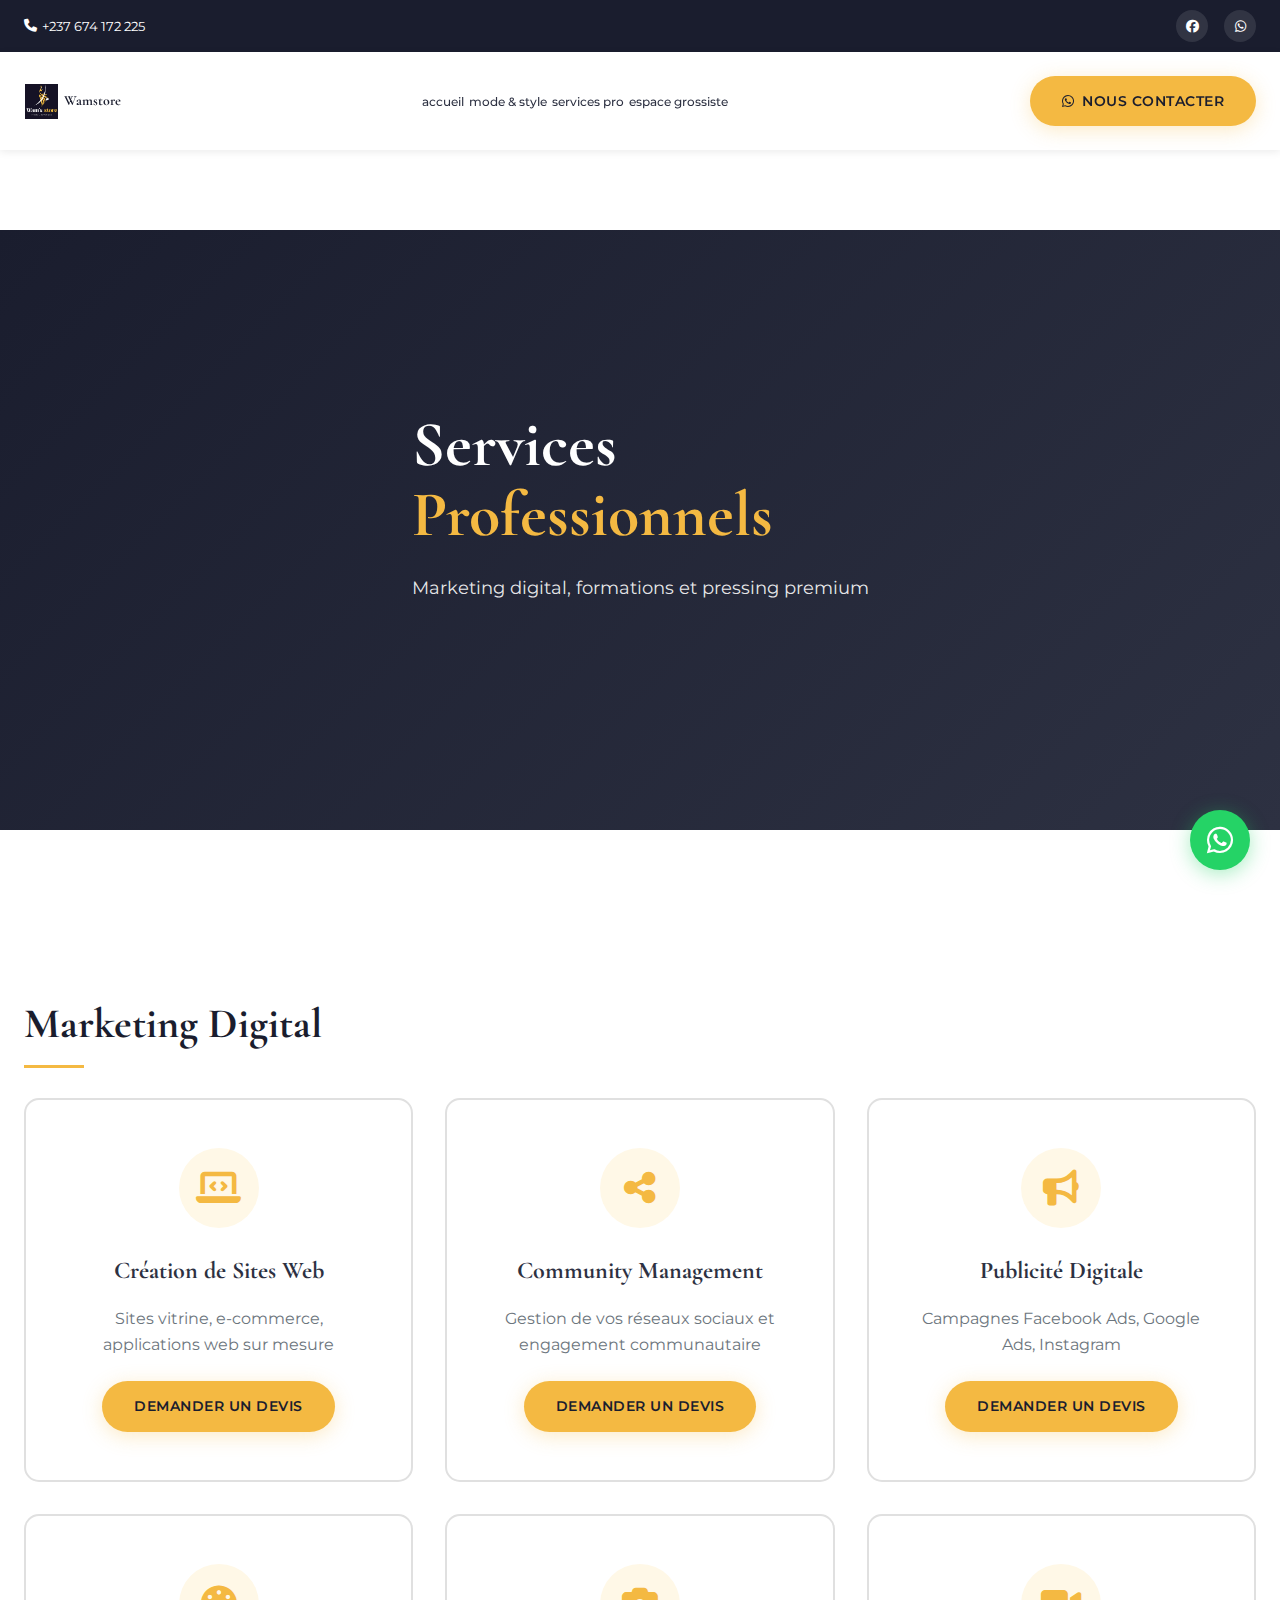
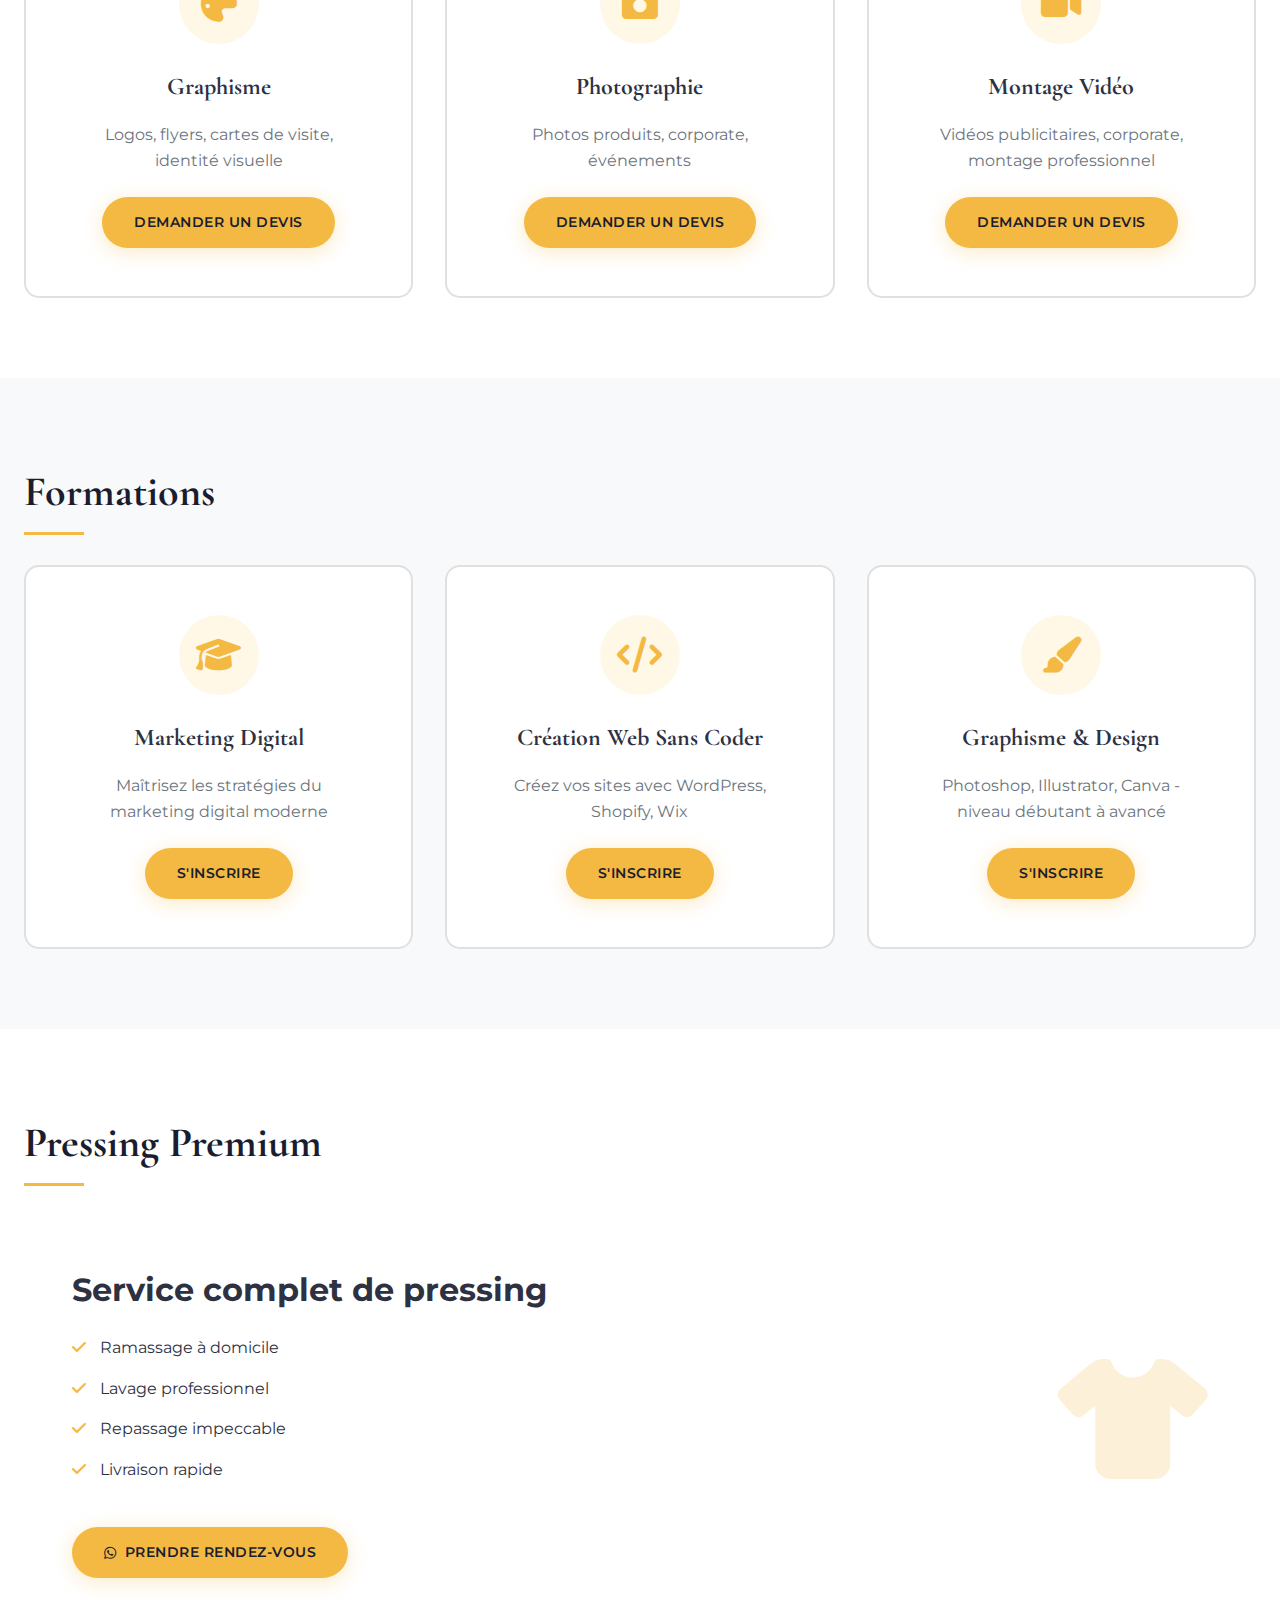
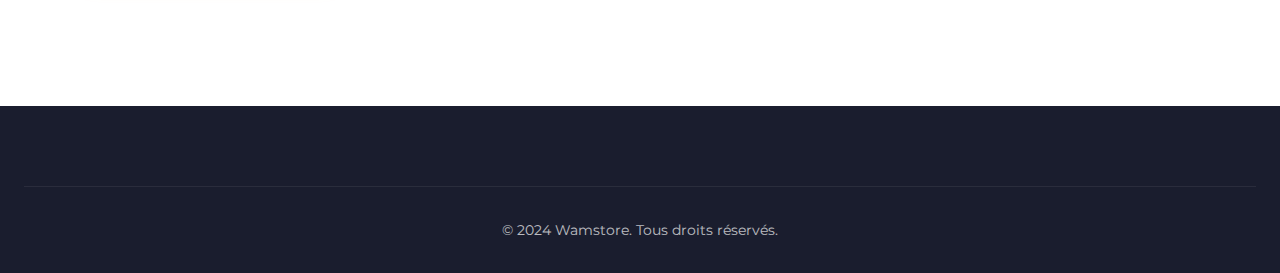
<file: services.html>
<!DOCTYPE html>
<html lang="fr">
<head>
    <meta charset="UTF-8">
    <meta name="viewport" content="width=device-width, initial-scale=1.0">
    <title>Services Professionnels - Wamstore</title>
    <link rel="stylesheet" href="css/style.css">
    <link href="https://fonts.googleapis.com/css2?family=Cormorant+Garamond:wght@300;400;500;600;700&family=Montserrat:wght@300;400;500;600;700;800&display=swap" rel="stylesheet">
    <link rel="stylesheet" href="https://cdnjs.cloudflare.com/ajax/libs/font-awesome/6.4.0/css/all.min.css">
</head>
<body>
    <!-- Header simplifié - copier depuis index.html -->
    <div class="top-bar">
        <div class="container">
            <div class="top-bar-content">
                <div class="top-left">
                    <a href="tel:+237674172225"><i class="fas fa-phone"></i> +237 674 172 225</a>
                </div>
                <div class="top-right">
                    <a href="https://www.facebook.com/Wamsstore.Officiel/" target="_blank"><i class="fab fa-facebook"></i></a>
                    <a href="https://wa.me/237674172225" target="_blank"><i class="fab fa-whatsapp"></i></a>
                </div>
            </div>
        </div>
    </div>

    <header class="header">
        <div class="container">
            <div class="header-content">
                <div class="logo">
                    <a href="index.html">
                        <img src="images/logo.jpg" alt="Wamstore Logo">
                        <span class="logo-text">Wamstore</span>
                    </a>
                </div>
                <nav class="main-nav">
                    <ul>
                        <li><a href="index.html">Accueil</a></li>
                        <li><a href="mode.html">Mode & Style</a></li>
                        <li><a href="services.html" class="active">Services Pro</a></li>
                        <li><a href="wholesale.html">Espace Grossiste</a></li>
                    </ul>
                </nav>
                <a href="https://wa.me/237674172225" class="btn btn-primary" target="_blank">
                    <i class="fab fa-whatsapp"></i> Nous contacter
                </a>
            </div>
        </div>
    </header>

    <!-- Services Hero -->
    <section class="hero" style="min-height: 400px;">
        <div class="hero-slide active">
            <div class="hero-bg" style="background: linear-gradient(135deg, #1a1d2e 0%, #2d3142 100%);"></div>
            <div class="container">
                <div class="hero-content">
                    <h1 class="hero-title">Services<br><span class="highlight">Professionnels</span></h1>
                    <p class="hero-description">Marketing digital, formations et pressing premium</p>
                </div>
            </div>
        </div>
    </section>

    <!-- Marketing Digital -->
    <section id="marketing" style="padding: 80px 0;">
        <div class="container">
            <h2 class="section-title">Marketing Digital</h2>
            <div class="services-grid" style="margin-top: 40px;">
                <div class="service-card">
                    <div class="service-icon"><i class="fas fa-laptop-code"></i></div>
                    <h3>Création de Sites Web</h3>
                    <p>Sites vitrine, e-commerce, applications web sur mesure</p>
                    <a href="https://wa.me/237674172225" class="btn btn-primary">Demander un devis</a>
                </div>
                <div class="service-card">
                    <div class="service-icon"><i class="fas fa-share-alt"></i></div>
                    <h3>Community Management</h3>
                    <p>Gestion de vos réseaux sociaux et engagement communautaire</p>
                    <a href="https://wa.me/237674172225" class="btn btn-primary">Demander un devis</a>
                </div>
                <div class="service-card">
                    <div class="service-icon"><i class="fas fa-bullhorn"></i></div>
                    <h3>Publicité Digitale</h3>
                    <p>Campagnes Facebook Ads, Google Ads, Instagram</p>
                    <a href="https://wa.me/237674172225" class="btn btn-primary">Demander un devis</a>
                </div>
                <div class="service-card">
                    <div class="service-icon"><i class="fas fa-palette"></i></div>
                    <h3>Graphisme</h3>
                    <p>Logos, flyers, cartes de visite, identité visuelle</p>
                    <a href="https://wa.me/237674172225" class="btn btn-primary">Demander un devis</a>
                </div>
                <div class="service-card">
                    <div class="service-icon"><i class="fas fa-camera"></i></div>
                    <h3>Photographie</h3>
                    <p>Photos produits, corporate, événements</p>
                    <a href="https://wa.me/237674172225" class="btn btn-primary">Demander un devis</a>
                </div>
                <div class="service-card">
                    <div class="service-icon"><i class="fas fa-video"></i></div>
                    <h3>Montage Vidéo</h3>
                    <p>Vidéos publicitaires, corporate, montage professionnel</p>
                    <a href="https://wa.me/237674172225" class="btn btn-primary">Demander un devis</a>
                </div>
            </div>
        </div>
    </section>

    <!-- Formations -->
    <section id="formation" style="padding: 80px 0; background: #f8f9fa;">
        <div class="container">
            <h2 class="section-title">Formations</h2>
            <div class="services-grid" style="margin-top: 40px;">
                <div class="service-card">
                    <div class="service-icon"><i class="fas fa-graduation-cap"></i></div>
                    <h3>Marketing Digital</h3>
                    <p>Maîtrisez les stratégies du marketing digital moderne</p>
                    <a href="https://wa.me/237674172225" class="btn btn-primary">S'inscrire</a>
                </div>
                <div class="service-card">
                    <div class="service-icon"><i class="fas fa-code"></i></div>
                    <h3>Création Web Sans Coder</h3>
                    <p>Créez vos sites avec WordPress, Shopify, Wix</p>
                    <a href="https://wa.me/237674172225" class="btn btn-primary">S'inscrire</a>
                </div>
                <div class="service-card">
                    <div class="service-icon"><i class="fas fa-paint-brush"></i></div>
                    <h3>Graphisme & Design</h3>
                    <p>Photoshop, Illustrator, Canva - niveau débutant à avancé</p>
                    <a href="https://wa.me/237674172225" class="btn btn-primary">S'inscrire</a>
                </div>
            </div>
        </div>
    </section>

    <!-- Pressing -->
    <section id="pressing" style="padding: 80px 0;">
        <div class="container">
            <h2 class="section-title">Pressing Premium</h2>
            <div class="wholesale-content" style="margin-top: 40px;">
                <div class="wholesale-text">
                    <h3 style="font-size: 32px; margin-bottom: 20px;">Service complet de pressing</h3>
                    <ul style="list-style: none; padding: 0;">
                        <li style="margin-bottom: 15px;"><i class="fas fa-check" style="color: var(--primary-color); margin-right: 10px;"></i> Ramassage à domicile</li>
                        <li style="margin-bottom: 15px;"><i class="fas fa-check" style="color: var(--primary-color); margin-right: 10px;"></i> Lavage professionnel</li>
                        <li style="margin-bottom: 15px;"><i class="fas fa-check" style="color: var(--primary-color); margin-right: 10px;"></i> Repassage impeccable</li>
                        <li style="margin-bottom: 15px;"><i class="fas fa-check" style="color: var(--primary-color); margin-right: 10px;"></i> Livraison rapide</li>
                    </ul>
                    <a href="https://wa.me/237674172225" class="btn btn-primary" style="margin-top: 30px;">
                        <i class="fab fa-whatsapp"></i> Prendre rendez-vous
                    </a>
                </div>
                <div class="wholesale-icon">
                    <i class="fas fa-tshirt"></i>
                </div>
            </div>
        </div>
    </section>

    <!-- Footer -->
    <footer class="footer">
        <div class="container">
            <div class="footer-bottom">
                <p>&copy; 2024 Wamstore. Tous droits réservés.</p>
            </div>
        </div>
    </footer>

    <a href="https://wa.me/237674172225" class="whatsapp-float" target="_blank">
        <i class="fab fa-whatsapp"></i>
    </a>
</body>
</html>
</file>
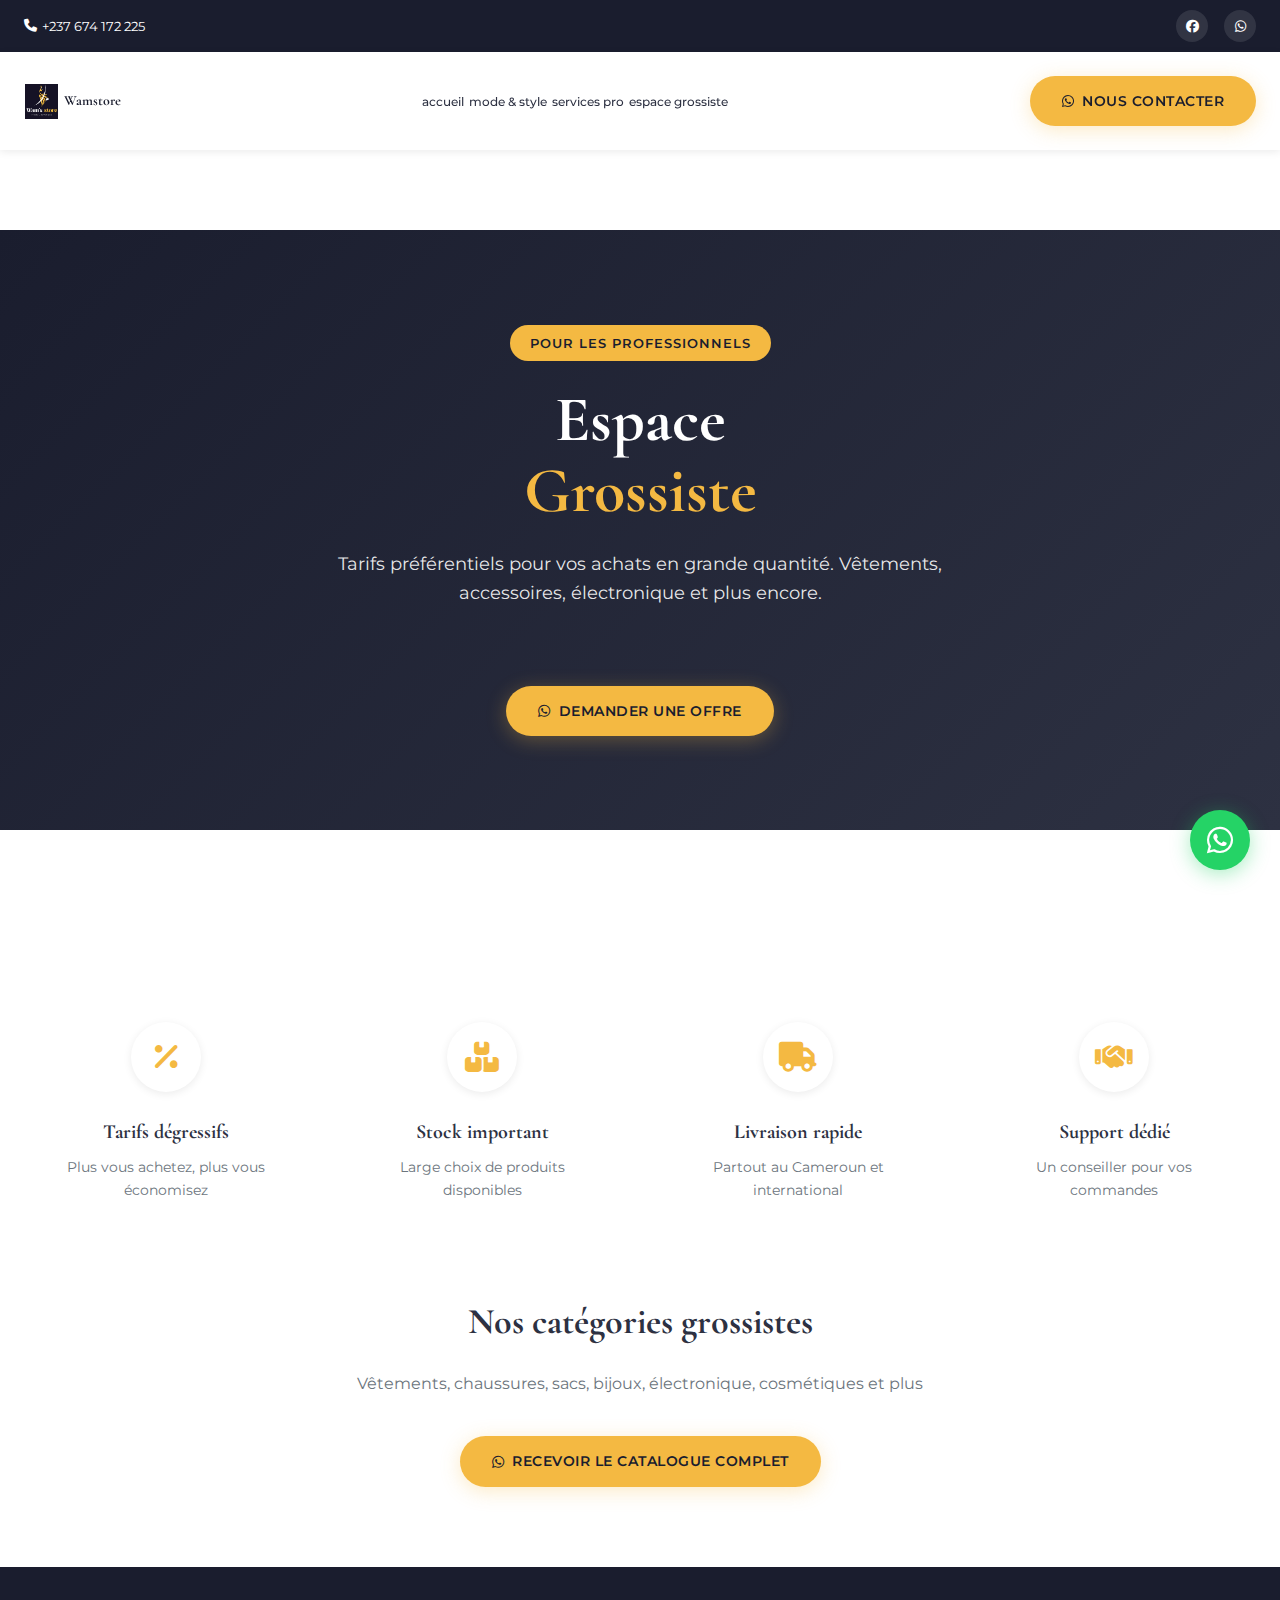
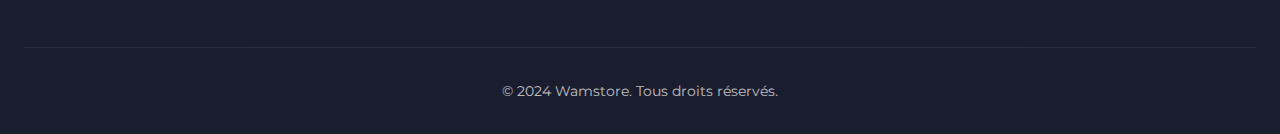
<file: wholesale.html>
<!DOCTYPE html>
<html lang="fr">
<head>
    <meta charset="UTF-8">
    <meta name="viewport" content="width=device-width, initial-scale=1.0">
    <title>Espace Grossiste - Wamstore</title>
    <link rel="stylesheet" href="css/style.css">
    <link href="https://fonts.googleapis.com/css2?family=Cormorant+Garamond:wght@300;400;500;600;700&family=Montserrat:wght@300;400;500;600;700;800&display=swap" rel="stylesheet">
    <link rel="stylesheet" href="https://cdnjs.cloudflare.com/ajax/libs/font-awesome/6.4.0/css/all.min.css">
</head>
<body>
    <div class="top-bar">
        <div class="container">
            <div class="top-bar-content">
                <div class="top-left">
                    <a href="tel:+237674172225"><i class="fas fa-phone"></i> +237 674 172 225</a>
                </div>
                <div class="top-right">
                    <a href="https://www.facebook.com/Wamsstore.Officiel/" target="_blank"><i class="fab fa-facebook"></i></a>
                    <a href="https://wa.me/237674172225" target="_blank"><i class="fab fa-whatsapp"></i></a>
                </div>
            </div>
        </div>
    </div>

    <header class="header">
        <div class="container">
            <div class="header-content">
                <div class="logo">
                    <a href="index.html">
                        <img src="images/logo.jpg" alt="Wamstore Logo">
                        <span class="logo-text">Wamstore</span>
                    </a>
                </div>
                <nav class="main-nav">
                    <ul>
                        <li><a href="index.html">Accueil</a></li>
                        <li><a href="mode.html">Mode & Style</a></li>
                        <li><a href="services.html">Services Pro</a></li>
                        <li><a href="wholesale.html" class="active">Espace Grossiste</a></li>
                    </ul>
                </nav>
                <a href="https://wa.me/237674172225" class="btn btn-primary" target="_blank">
                    <i class="fab fa-whatsapp"></i> Nous contacter
                </a>
            </div>
        </div>
    </header>

    <section class="hero" style="min-height: 500px;">
        <div class="hero-slide active">
            <div class="hero-bg" style="background: linear-gradient(135deg, #1a1d2e 0%, #2d3142 100%);"></div>
            <div class="container">
                <div class="hero-content" style="max-width: 700px; text-align: center; margin: 0 auto;">
                    <span class="hero-label">Pour les professionnels</span>
                    <h1 class="hero-title">Espace<br><span class="highlight">Grossiste</span></h1>
                    <p class="hero-description">Tarifs préférentiels pour vos achats en grande quantité. Vêtements, accessoires, électronique et plus encore.</p>
                    <a href="https://wa.me/237674172225?text=Bonjour%2C%20je%20suis%20intéressé%20par%20vos%20tarifs%20grossiste" class="btn btn-primary" target="_blank" style="margin-top: 30px;">
                        <i class="fab fa-whatsapp"></i> Demander une offre
                    </a>
                </div>
            </div>
        </div>
    </section>

    <section style="padding: 80px 0;">
        <div class="container">
            <div class="why-us-grid">
                <div class="why-item">
                    <div class="why-icon"><i class="fas fa-percent"></i></div>
                    <h3>Tarifs dégressifs</h3>
                    <p>Plus vous achetez, plus vous économisez</p>
                </div>
                <div class="why-item">
                    <div class="why-icon"><i class="fas fa-boxes"></i></div>
                    <h3>Stock important</h3>
                    <p>Large choix de produits disponibles</p>
                </div>
                <div class="why-item">
                    <div class="why-icon"><i class="fas fa-truck"></i></div>
                    <h3>Livraison rapide</h3>
                    <p>Partout au Cameroun et international</p>
                </div>
                <div class="why-item">
                    <div class="why-icon"><i class="fas fa-handshake"></i></div>
                    <h3>Support dédié</h3>
                    <p>Un conseiller pour vos commandes</p>
                </div>
            </div>

            <div style="text-align: center; margin-top: 60px;">
                <h2 style="font-family: var(--font-heading); font-size: 36px; margin-bottom: 20px;">Nos catégories grossistes</h2>
                <p style="color: var(--text-light); margin-bottom: 40px;">Vêtements, chaussures, sacs, bijoux, électronique, cosmétiques et plus</p>
                <a href="https://wa.me/237674172225?text=Bonjour%2C%20je%20voudrais%20recevoir%20votre%20catalogue%20grossiste" class="btn btn-primary" target="_blank">
                    <i class="fab fa-whatsapp"></i> Recevoir le catalogue complet
                </a>
            </div>
        </div>
    </section>

    <footer class="footer">
        <div class="container">
            <div class="footer-bottom">
                <p>&copy; 2024 Wamstore. Tous droits réservés.</p>
            </div>
        </div>
    </footer>

    <a href="https://wa.me/237674172225" class="whatsapp-float" target="_blank">
        <i class="fab fa-whatsapp"></i>
    </a>
</body>
</html>
</file>
<file: css/style.css>
/* ============================================
   WAMSTORE - E-COMMERCE STYLESHEET
   Design inspiré des meilleurs sites e-commerce
   Charte: Bleu marine #1a1d2e + Or #f4b942
   ============================================ */

/* CSS Variables */
:root {
    --primary-color: #f4b942;
    --secondary-color: #1a1d2e;
    --dark-navy: #0f1117;
    --light-gold: #fff8e7;
    --text-dark: #2d3142;
    --text-light: #6c757d;
    --white: #ffffff;
    --light-bg: #f8f9fa;
    --border-color: #e0e0e0;
    
    /* Typography */
    --font-heading: 'Cormorant Garamond', serif;
    --font-body: 'Montserrat', sans-serif;
    
    /* Spacing */
    --spacing-xs: 0.5rem;
    --spacing-sm: 1rem;
    --spacing-md: 1.5rem;
    --spacing-lg: 2rem;
    --spacing-xl: 3rem;
    --spacing-xxl: 5rem;
    
    /* Transitions */
    --transition-fast: 0.2s ease;
    --transition-normal: 0.3s ease;
    --transition-slow: 0.5s ease;
    
    /* Shadows */
    --shadow-sm: 0 2px 8px rgba(0,0,0,0.08);
    --shadow-md: 0 4px 16px rgba(0,0,0,0.12);
    --shadow-lg: 0 8px 32px rgba(0,0,0,0.16);
    --shadow-gold: 0 4px 20px rgba(244,185,66,0.3);
}

/* Reset & Base Styles */
* {
    margin: 0;
    padding: 0;
    box-sizing: border-box;
}

html {
    scroll-behavior: smooth;
}

body {
    font-family: var(--font-body);
    font-size: 16px;
    line-height: 1.6;
    color: var(--text-dark);
    background-color: var(--white);
    overflow-x: hidden;
}

img {
    max-width: 100%;
    height: auto;
    display: block;
}

a {
    text-decoration: none;
    color: inherit;
    transition: var(--transition-normal);
}

ul {
    list-style: none;
}

button {
    cursor: pointer;
    border: none;
    background: none;
    font-family: inherit;
}

input, textarea, select {
    font-family: inherit;
    font-size: inherit;
}

/* Container */
.container {
    max-width: 1400px;
    margin: 0 auto;
    padding: 0 var(--spacing-md);
}

/* Language Switcher */
.lang-switcher {
    position: fixed;
    top: 20px;
    right: 20px;
    z-index: 1000;
    display: flex;
    gap: 5px;
    background: var(--white);
    border-radius: 25px;
    padding: 5px;
    box-shadow: var(--shadow-md);
}

.lang-btn {
    padding: 8px 16px;
    border-radius: 20px;
    font-size: 12px;
    font-weight: 600;
    color: var(--text-dark);
    transition: var(--transition-fast);
}

.lang-btn.active {
    background: var(--primary-color);
    color: var(--secondary-color);
}

.lang-btn:hover:not(.active) {
    background: var(--light-bg);
}

/* Top Bar */
.top-bar {
    background: var(--secondary-color);
    color: var(--white);
    font-size: 13px;
    padding: 10px 0;
}

.top-bar-content {
    display: flex;
    justify-content: space-between;
    align-items: center;
}

.top-left {
    display: flex;
    align-items: center;
    gap: var(--spacing-md);
}

.top-left a {
    display: flex;
    align-items: center;
    gap: 5px;
}

.top-left a:hover {
    color: var(--primary-color);
}

.top-left .separator {
    color: rgba(255,255,255,0.3);
}

.top-right {
    display: flex;
    gap: var(--spacing-sm);
}

.top-right a {
    display: flex;
    align-items: center;
    justify-content: center;
    width: 32px;
    height: 32px;
    border-radius: 50%;
    background: rgba(255,255,255,0.1);
    transition: var(--transition-fast);
}

.top-right a:hover {
    background: var(--primary-color);
    transform: translateY(-2px);
}

/* Header */
.header {
    background: var(--white);
    box-shadow: var(--shadow-sm);
    position: sticky;
    top: 0;
    z-index: 999;
}

.header-content {
    display: flex;
    align-items: center;
    justify-content: space-between;
    padding: var(--spacing-md) 0;
    gap: var(--spacing-lg);
}

/* Logo */
.logo a {
    display: flex;
    align-items: center;
    gap: 5px;
}

.logo img {
    width: 35px;
    height: 35px;
    object-fit: contain;
}

.logo-text {
    font-family: var(--font-heading);
    font-size: 14px;
    font-weight: 700;
    color: var(--secondary-color);
}

/* Navigation */
.main-nav ul {
    display: flex;
    flex-wrap: nowrap;
    gap: 5px;
    align-items: center;
}

.main-nav a {
    font-weight: 500;
    font-size: 12px;
    text-transform: lowercase;
    white-space: nowrap;
    letter-spacing: 0px;
    padding: 5px 0;
    position: relative;
}

.main-nav a::after {
    content: '';
    position: absolute;
    bottom: 0;
    left: 0;
    width: 0;
    height: 2px;
    background: var(--primary-color);
    transition: var(--transition-normal);
}

.main-nav a:hover::after {
    width: 100%;
}

.main-nav .wholesale-link {
    color: var(--primary-color);
    font-weight: 600;
}

/* Mega Menu */
.has-submenu {
    position: relative;
}

.mega-menu {
    position: absolute;
    top: 100%;
    left: -50%;
    background: var(--white);
    box-shadow: var(--shadow-lg);
    padding: var(--spacing-lg);
    min-width: 600px;
    opacity: 0;
    visibility: hidden;
    transform: translateY(20px);
    transition: all var(--transition-normal);
    border-top: 3px solid var(--primary-color);
}

.has-submenu:hover .mega-menu {
    opacity: 1;
    visibility: visible;
    transform: translateY(0);
}

.mega-menu-content {
    display: grid;
    grid-template-columns: repeat(4, 1fr);
    gap: var(--spacing-lg);
}

.mega-col h3 {
    font-family: var(--font-heading);
    font-size: 18px;
    margin-bottom: var(--spacing-sm);
    color: var(--secondary-color);
}

.mega-col ul {
    display: flex;
    flex-direction: column;
    gap: 8px;
}

.mega-col a {
    font-size: 14px;
    color: var(--text-light);
    text-transform: none;
    letter-spacing: normal;
}

.mega-col a:hover {
    color: var(--primary-color);
    padding-left: 8px;
}

/* Header Actions */
.header-actions {
    display: flex;
    align-items: center;
    gap: var(--spacing-md);
}

.search-box {
    display: flex;
    background: var(--light-bg);
    border-radius: 25px;
    overflow: hidden;
    max-width: 300px;
}

.search-box input {
    border: none;
    background: transparent;
    padding: 10px 20px;
    flex: 1;
    outline: none;
    font-size: 14px;
}

.search-box button {
    padding: 10px 20px;
    background: var(--primary-color);
    color: var(--secondary-color);
    transition: var(--transition-fast);
}

.search-box button:hover {
    background: var(--secondary-color);
    color: var(--primary-color);
}

.cart-btn {
    position: relative;
    width: 45px;
    height: 45px;
    border-radius: 50%;
    background: var(--secondary-color);
    color: var(--white);
    display: flex;
    align-items: center;
    justify-content: center;
    font-size: 18px;
    transition: var(--transition-fast);
}

.cart-btn:hover {
    background: var(--primary-color);
    color: var(--secondary-color);
    transform: scale(1.05);
}

.cart-count {
    position: absolute;
    top: -5px;
    right: -5px;
    background: var(--primary-color);
    color: var(--secondary-color);
    width: 22px;
    height: 22px;
    border-radius: 50%;
    display: flex;
    align-items: center;
    justify-content: center;
    font-size: 11px;
    font-weight: 700;
}

.mobile-menu-btn {
    display: none;
    width: 45px;
    height: 45px;
    border-radius: 50%;
    background: var(--secondary-color);
    color: var(--white);
    font-size: 18px;
}

/* Mobile Menu */
.mobile-menu {
    position: fixed;
    top: 0;
    right: -100%;
    width: 300px;
    height: 100vh;
    background: var(--white);
    box-shadow: var(--shadow-lg);
    z-index: 10000;
    transition: var(--transition-normal);
    overflow-y: auto;
}

.mobile-menu.active {
    right: 0;
}

.mobile-menu-header {
    display: flex;
    justify-content: space-between;
    align-items: center;
    padding: var(--spacing-md);
    background: var(--secondary-color);
    color: var(--white);
}

.close-mobile-menu {
    width: 40px;
    height: 40px;
    border-radius: 50%;
    background: rgba(255,255,255,0.1);
    color: var(--white);
    font-size: 18px;
}

.mobile-nav ul {
    padding: var(--spacing-md);
}

.mobile-nav li {
    border-bottom: 1px solid var(--border-color);
}

.mobile-nav a {
    display: block;
    padding: var(--spacing-md) 0;
    font-weight: 500;
}

/* Hero Section */
.hero {
    position: relative;
    min-height: 600px;
    overflow: hidden;
}

.hero-slide {
    position: relative;
    min-height: 600px;
    display: flex;
    align-items: center;
}

.hero-bg {
    position: absolute;
    top: 0;
    left: 0;
    width: 100%;
    height: 100%;
    z-index: 0;
}

.hero-content {
    position: relative;
    z-index: 1;
    max-width: 600px;
}

.hero-label {
    display: inline-block;
    background: var(--primary-color);
    color: var(--secondary-color);
    padding: 8px 20px;
    border-radius: 25px;
    font-size: 13px;
    font-weight: 600;
    text-transform: uppercase;
    letter-spacing: 1px;
    margin-bottom: var(--spacing-md);
    animation: fadeInUp 0.6s ease;
}

.hero-title {
    font-family: var(--font-heading);
    font-size: 64px;
    font-weight: 700;
    line-height: 1.1;
    color: var(--white);
    margin-bottom: var(--spacing-md);
    animation: fadeInUp 0.6s ease 0.2s backwards;
}

.hero-title .highlight {
    color: var(--primary-color);
}

.hero-description {
    font-size: 18px;
    color: rgba(255,255,255,0.9);
    margin-bottom: var(--spacing-xl);
    animation: fadeInUp 0.6s ease 0.4s backwards;
}

.hero-cta {
    display: flex;
    gap: var(--spacing-md);
    animation: fadeInUp 0.6s ease 0.6s backwards;
}

@keyframes fadeInUp {
    from {
        opacity: 0;
        transform: translateY(30px);
    }
    to {
        opacity: 1;
        transform: translateY(0);
    }
}

/* Buttons */
.btn {
    display: inline-flex;
    align-items: center;
    gap: 8px;
    padding: 14px 32px;
    border-radius: 30px;
    font-weight: 600;
    font-size: 14px;
    text-transform: uppercase;
    letter-spacing: 0.5px;
    transition: all var(--transition-normal);
    cursor: pointer;
}

.btn-primary {
    background: var(--primary-color);
    color: var(--secondary-color);
    box-shadow: var(--shadow-gold);
}

.btn-primary:hover {
    background: var(--secondary-color);
    color: var(--primary-color);
    transform: translateY(-2px);
    box-shadow: 0 8px 25px rgba(244,185,66,0.4);
}

.btn-outline {
    background: transparent;
    color: var(--white);
    border: 2px solid var(--white);
}

.btn-outline:hover {
    background: var(--white);
    color: var(--secondary-color);
}

.btn-block {
    width: 100%;
    justify-content: center;
}

/* Section Styles */
section {
    padding: var(--spacing-xxl) 0;
}

.section-header {
    text-align: center;
    margin-bottom: var(--spacing-xl);
    display: flex;
    justify-content: space-between;
    align-items: center;
}

.section-title {
    font-family: var(--font-heading);
    font-size: 42px;
    font-weight: 700;
    color: var(--secondary-color);
    position: relative;
    display: inline-block;
}

.section-title::after {
    content: '';
    position: absolute;
    bottom: -10px;
    left: 0;
    width: 60px;
    height: 3px;
    background: var(--primary-color);
}

.view-all {
    font-weight: 600;
    color: var(--primary-color);
    display: flex;
    align-items: center;
    gap: 8px;
}

.view-all:hover {
    gap: 12px;
}

/* Categories */
.categories {
    background: var(--light-bg);
}

.category-grid {
    display: grid;
    grid-template-columns: repeat(auto-fit, minmax(280px, 1fr));
    gap: var(--spacing-lg);
}

.category-card {
    background: var(--white);
    padding: var(--spacing-xl);
    border-radius: 15px;
    text-align: center;
    transition: all var(--transition-normal);
    position: relative;
    overflow: hidden;
}

.category-card::before {
    content: '';
    position: absolute;
    top: 0;
    left: 0;
    width: 100%;
    height: 3px;
    background: var(--primary-color);
    transform: scaleX(0);
    transition: var(--transition-normal);
}

.category-card:hover {
    transform: translateY(-8px);
    box-shadow: var(--shadow-lg);
}

.category-card:hover::before {
    transform: scaleX(1);
}

.category-image {
    width: 80px;
    height: 80px;
    margin: 0 auto var(--spacing-md);
    background: var(--light-gold);
    border-radius: 50%;
    display: flex;
    align-items: center;
    justify-content: center;
    font-size: 36px;
    color: var(--primary-color);
    transition: var(--transition-normal);
}

.category-card:hover .category-image {
    background: var(--primary-color);
    color: var(--secondary-color);
    transform: scale(1.1) rotate(5deg);
}

.category-card h3 {
    font-family: var(--font-heading);
    font-size: 22px;
    margin-bottom: var(--spacing-xs);
    color: var(--secondary-color);
}

.category-card p {
    color: var(--text-light);
    font-size: 14px;
    margin-bottom: var(--spacing-md);
}

.category-arrow {
    display: inline-flex;
    align-items: center;
    justify-content: center;
    width: 40px;
    height: 40px;
    border-radius: 50%;
    background: var(--light-bg);
    color: var(--primary-color);
    transition: var(--transition-normal);
}

.category-card:hover .category-arrow {
    background: var(--primary-color);
    color: var(--white);
}

/* Products Grid */
.products-grid {
    display: grid;
    grid-template-columns: repeat(auto-fill, minmax(280px, 1fr));
    gap: var(--spacing-lg);
}

.product-card {
    background: var(--white);
    border-radius: 15px;
    overflow: hidden;
    transition: all var(--transition-normal);
    box-shadow: var(--shadow-sm);
}

.product-card:hover {
    transform: translateY(-5px);
    box-shadow: var(--shadow-md);
}

.product-image {
    position: relative;
    padding-top: 125%;
    background: var(--light-bg);
    overflow: hidden;
}

.product-image img {
    position: absolute;
    top: 0;
    left: 0;
    width: 100%;
    height: 100%;
    object-fit: cover;
    transition: var(--transition-slow);
}

.product-card:hover .product-image img {
    transform: scale(1.1);
}

.product-badge {
    position: absolute;
    top: 15px;
    left: 15px;
    background: var(--primary-color);
    color: var(--secondary-color);
    padding: 5px 12px;
    border-radius: 20px;
    font-size: 12px;
    font-weight: 600;
    z-index: 2;
}

.product-info {
    padding: var(--spacing-md);
}

.product-category {
    font-size: 12px;
    text-transform: uppercase;
    color: var(--text-light);
    font-weight: 600;
    letter-spacing: 0.5px;
    margin-bottom: var(--spacing-xs);
}

.product-title {
    font-family: var(--font-heading);
    font-size: 18px;
    font-weight: 600;
    color: var(--secondary-color);
    margin-bottom: var(--spacing-xs);
    display: -webkit-box;
    -webkit-line-clamp: 2;
    -webkit-box-orient: vertical;
    overflow: hidden;
}

.product-price {
    font-size: 24px;
    font-weight: 700;
    color: var(--primary-color);
    margin-bottom: var(--spacing-md);
}

.product-actions {
    display: flex;
    gap: var(--spacing-sm);
}

.add-to-cart {
    flex: 1;
    padding: 12px 20px;
    background: var(--secondary-color);
    color: var(--white);
    border-radius: 25px;
    font-weight: 600;
    font-size: 13px;
    text-align: center;
    transition: var(--transition-fast);
}

.add-to-cart:hover {
    background: var(--primary-color);
    color: var(--secondary-color);
}

/* Wholesale Banner */
.wholesale-banner {
    background: linear-gradient(135deg, var(--secondary-color) 0%, var(--dark-navy) 100%);
    color: var(--white);
}

.wholesale-content {
    display: flex;
    align-items: center;
    justify-content: space-between;
    gap: var(--spacing-xl);
    padding: var(--spacing-xl);
    border-radius: 20px;
}

.wholesale-label {
    display: inline-block;
    background: var(--primary-color);
    color: var(--secondary-color);
    padding: 6px 16px;
    border-radius: 20px;
    font-size: 12px;
    font-weight: 600;
    text-transform: uppercase;
    margin-bottom: var(--spacing-sm);
}

.wholesale-text h2 {
    font-family: var(--font-heading);
    font-size: 48px;
    margin-bottom: var(--spacing-md);
}

.wholesale-text p {
    font-size: 18px;
    opacity: 0.9;
    margin-bottom: var(--spacing-lg);
}

.wholesale-icon {
    font-size: 120px;
    color: var(--primary-color);
    opacity: 0.2;
}

/* Services Section */
.services-grid {
    display: grid;
    grid-template-columns: repeat(auto-fit, minmax(300px, 1fr));
    gap: var(--spacing-lg);
}

.service-card {
    background: var(--white);
    padding: var(--spacing-xl);
    border-radius: 15px;
    text-align: center;
    border: 2px solid var(--border-color);
    transition: all var(--transition-normal);
}

.service-card:hover {
    border-color: var(--primary-color);
    transform: translateY(-5px);
    box-shadow: var(--shadow-md);
}

.service-icon {
    width: 80px;
    height: 80px;
    margin: 0 auto var(--spacing-md);
    background: var(--light-gold);
    border-radius: 50%;
    display: flex;
    align-items: center;
    justify-content: center;
    font-size: 36px;
    color: var(--primary-color);
}

.service-card h3 {
    font-family: var(--font-heading);
    font-size: 24px;
    margin-bottom: var(--spacing-sm);
}

.service-card p {
    color: var(--text-light);
    margin-bottom: var(--spacing-md);
}

.service-link {
    display: inline-flex;
    align-items: center;
    gap: 8px;
    color: var(--primary-color);
    font-weight: 600;
}

.service-link:hover {
    gap: 12px;
}

/* Why Us */
.why-us {
    background: var(--light-bg);
}

.why-us-grid {
    display: grid;
    grid-template-columns: repeat(auto-fit, minmax(250px, 1fr));
    gap: var(--spacing-lg);
}

.why-item {
    text-align: center;
    padding: var(--spacing-lg);
}

.why-icon {
    width: 70px;
    height: 70px;
    margin: 0 auto var(--spacing-md);
    background: var(--white);
    border-radius: 50%;
    display: flex;
    align-items: center;
    justify-content: center;
    font-size: 30px;
    color: var(--primary-color);
    box-shadow: var(--shadow-sm);
}

.why-item h3 {
    font-family: var(--font-heading);
    font-size: 20px;
    margin-bottom: var(--spacing-xs);
}

.why-item p {
    color: var(--text-light);
    font-size: 14px;
}

/* Footer */
.footer {
    background: var(--secondary-color);
    color: var(--white);
    padding: var(--spacing-xxl) 0 var(--spacing-lg);
}

.footer-content {
    display: grid;
    grid-template-columns: 2fr 1fr 1fr 1.5fr;
    gap: var(--spacing-xl);
    margin-bottom: var(--spacing-xl);
}

.footer-logo {
    display: flex;
    align-items: center;
    gap: 12px;
    margin-bottom: var(--spacing-md);
}

.footer-logo img {
    width: 60px;
    height: 60px;
    object-fit: contain;
}

.footer-logo h3 {
    font-family: var(--font-heading);
    font-size: 28px;
}

.footer-col p {
    opacity: 0.8;
    margin-bottom: var(--spacing-md);
    line-height: 1.8;
}

.footer-social {
    display: flex;
    gap: var(--spacing-sm);
}

.footer-social a {
    display: flex;
    align-items: center;
    justify-content: center;
    width: 40px;
    height: 40px;
    border-radius: 50%;
    background: rgba(255,255,255,0.1);
    transition: var(--transition-fast);
}

.footer-social a:hover {
    background: var(--primary-color);
    transform: translateY(-3px);
}

.footer-col h4 {
    font-family: var(--font-heading);
    font-size: 20px;
    margin-bottom: var(--spacing-md);
}

.footer-col ul {
    display: flex;
    flex-direction: column;
    gap: 10px;
}

.footer-col a {
    opacity: 0.8;
    transition: var(--transition-fast);
}

.footer-col a:hover {
    opacity: 1;
    color: var(--primary-color);
    padding-left: 5px;
}

.contact-info li {
    display: flex;
    align-items: flex-start;
    gap: 10px;
    opacity: 0.8;
}

.contact-info i {
    color: var(--primary-color);
    margin-top: 3px;
}

.footer-bottom {
    text-align: center;
    padding-top: var(--spacing-lg);
    border-top: 1px solid rgba(255,255,255,0.1);
    opacity: 0.7;
    font-size: 14px;
}

/* WhatsApp Popup */
.whatsapp-popup {
    position: fixed;
    top: 50%;
    left: 50%;
    transform: translate(-50%, -50%) scale(0.8);
    background: var(--white);
    border-radius: 20px;
    padding: var(--spacing-xl);
    max-width: 450px;
    width: 90%;
    z-index: 10001;
    box-shadow: var(--shadow-lg);
    opacity: 0;
    visibility: hidden;
    transition: all var(--transition-normal);
}

.whatsapp-popup.active {
    opacity: 1;
    visibility: visible;
    transform: translate(-50%, -50%) scale(1);
}

.close-popup {
    position: absolute;
    top: 15px;
    right: 15px;
    width: 35px;
    height: 35px;
    border-radius: 50%;
    background: var(--light-bg);
    color: var(--text-dark);
    font-size: 18px;
}

.popup-header {
    text-align: center;
    margin-bottom: var(--spacing-md);
}

.popup-header i {
    font-size: 60px;
    color: #25D366;
    margin-bottom: var(--spacing-sm);
}

.popup-header h3 {
    font-family: var(--font-heading);
    font-size: 24px;
    color: var(--secondary-color);
}

.whatsapp-popup p {
    text-align: center;
    color: var(--text-light);
    margin-bottom: var(--spacing-lg);
}

.whatsapp-popup form {
    display: flex;
    flex-direction: column;
    gap: var(--spacing-md);
}

.whatsapp-popup input {
    padding: 14px 20px;
    border: 2px solid var(--border-color);
    border-radius: 30px;
    outline: none;
    font-size: 16px;
    transition: var(--transition-fast);
}

.whatsapp-popup input:focus {
    border-color: var(--primary-color);
}

/* Cart Sidebar */
.cart-sidebar {
    position: fixed;
    top: 0;
    right: -450px;
    width: 450px;
    height: 100vh;
    background: var(--white);
    box-shadow: var(--shadow-lg);
    z-index: 10000;
    transition: var(--transition-normal);
    display: flex;
    flex-direction: column;
}

.cart-sidebar.active {
    right: 0;
}

.cart-header {
    display: flex;
    justify-content: space-between;
    align-items: center;
    padding: var(--spacing-lg);
    background: var(--secondary-color);
    color: var(--white);
}

.cart-header h3 {
    font-family: var(--font-heading);
    font-size: 22px;
}

.close-cart {
    width: 40px;
    height: 40px;
    border-radius: 50%;
    background: rgba(255,255,255,0.1);
    color: var(--white);
    font-size: 18px;
}

.cart-items {
    flex: 1;
    overflow-y: auto;
    padding: var(--spacing-md);
}

.cart-item {
    display: flex;
    gap: var(--spacing-md);
    padding: var(--spacing-md);
    border-bottom: 1px solid var(--border-color);
}

.cart-item-image {
    width: 80px;
    height: 80px;
    border-radius: 10px;
    overflow: hidden;
    flex-shrink: 0;
}

.cart-item-image img {
    width: 100%;
    height: 100%;
    object-fit: cover;
}

.cart-item-info {
    flex: 1;
}

.cart-item-title {
    font-weight: 600;
    margin-bottom: 5px;
    font-size: 14px;
}

.cart-item-price {
    color: var(--primary-color);
    font-weight: 700;
    margin-bottom: 8px;
}

.cart-item-quantity {
    display: flex;
    align-items: center;
    gap: 10px;
}

.qty-btn {
    width: 28px;
    height: 28px;
    border-radius: 50%;
    background: var(--light-bg);
    display: flex;
    align-items: center;
    justify-content: center;
    font-size: 14px;
    transition: var(--transition-fast);
}

.qty-btn:hover {
    background: var(--primary-color);
    color: var(--white);
}

.cart-item-remove {
    color: var(--text-light);
    font-size: 18px;
    transition: var(--transition-fast);
}

.cart-item-remove:hover {
    color: #dc3545;
}

.cart-footer {
    padding: var(--spacing-lg);
    border-top: 2px solid var(--border-color);
    background: var(--light-bg);
}

.cart-total {
    display: flex;
    justify-content: space-between;
    align-items: center;
    margin-bottom: var(--spacing-md);
    font-size: 20px;
    font-weight: 700;
}

.cart-total span:last-child {
    color: var(--primary-color);
}

/* Overlay */
.overlay {
    position: fixed;
    top: 0;
    left: 0;
    width: 100%;
    height: 100%;
    background: rgba(0,0,0,0.7);
    z-index: 9999;
    opacity: 0;
    visibility: hidden;
    transition: var(--transition-normal);
}

.overlay.active {
    opacity: 1;
    visibility: visible;
}

/* WhatsApp Float Button */
.whatsapp-float {
    position: fixed;
    bottom: 30px;
    right: 30px;
    width: 60px;
    height: 60px;
    background: #25D366;
    border-radius: 50%;
    display: flex;
    align-items: center;
    justify-content: center;
    font-size: 30px;
    color: var(--white);
    box-shadow: 0 4px 20px rgba(37,211,102,0.4);
    z-index: 999;
    transition: var(--transition-fast);
    animation: pulse 2s infinite;
}

.whatsapp-float:hover {
    transform: scale(1.1);
    box-shadow: 0 6px 25px rgba(37,211,102,0.6);
}

@keyframes pulse {
    0%, 100% {
        box-shadow: 0 4px 20px rgba(37,211,102,0.4);
    }
    50% {
        box-shadow: 0 4px 30px rgba(37,211,102,0.7);
    }
}

/* Empty Cart */
.empty-cart {
    text-align: center;
    padding: var(--spacing-xxl) var(--spacing-lg);
}

.empty-cart i {
    font-size: 80px;
    color: var(--border-color);
    margin-bottom: var(--spacing-md);
}

.empty-cart h3 {
    font-family: var(--font-heading);
    font-size: 24px;
    margin-bottom: var(--spacing-sm);
}

.empty-cart p {
    color: var(--text-light);
}

/* Responsive Design */
@media (max-width: 1200px) {
    .footer-content {
        grid-template-columns: repeat(2, 1fr);
    }
    
    .mega-menu-content {
        grid-template-columns: repeat(2, 1fr);
    }
}

@media (max-width: 992px) {
    .main-nav {
        display: none;
    }
    
    .mobile-menu-btn {
        display: flex;
    }
    
    .search-box {
        max-width: 200px;
    }
    
    .hero-title {
        font-size: 48px;
    }
    
    .wholesale-content {
        flex-direction: column;
        text-align: center;
    }
    
    .wholesale-icon {
        font-size: 80px;
    }
}

@media (max-width: 768px) {
    :root {
        --spacing-xxl: 3rem;
    }
    
    .top-bar {
        font-size: 11px;
    }
    
    .top-left span:not(.separator) {
        display: none;
    }
    
    .header-content {
        gap: var(--spacing-sm);
    }
    
    .logo-text {
        font-size: 22px;
    }
    
    .search-box {
        display: none;
    }
    
    .hero-title {
        font-size: 36px;
    }
    
    .hero-description {
        font-size: 16px;
    }
    
    .hero-cta {
        flex-direction: column;
    }
    
    .section-title {
        font-size: 32px;
    }
    
    .section-header {
        flex-direction: column;
        gap: var(--spacing-md);
    }
    
    .products-grid {
        grid-template-columns: repeat(auto-fill, minmax(150px, 1fr));
        gap: var(--spacing-sm);
    }
    
    .category-grid {
        grid-template-columns: 1fr;
    }
    
    .footer-content {
        grid-template-columns: 1fr;
        gap: var(--spacing-lg);
    }
    
    .cart-sidebar {
        width: 100%;
        right: -100%;
    }
    
    .wholesale-text h2 {
        font-size: 32px;
    }
    
    .lang-switcher {
        top: 10px;
        right: 10px;
    }
}

@media (max-width: 480px) {
    .hero-title {
        font-size: 28px;
    }
    
    .btn {
        padding: 12px 24px;
        font-size: 13px;
    }
    
    .whatsapp-popup {
        width: 95%;
        padding: var(--spacing-lg);
    }
}
</file>
